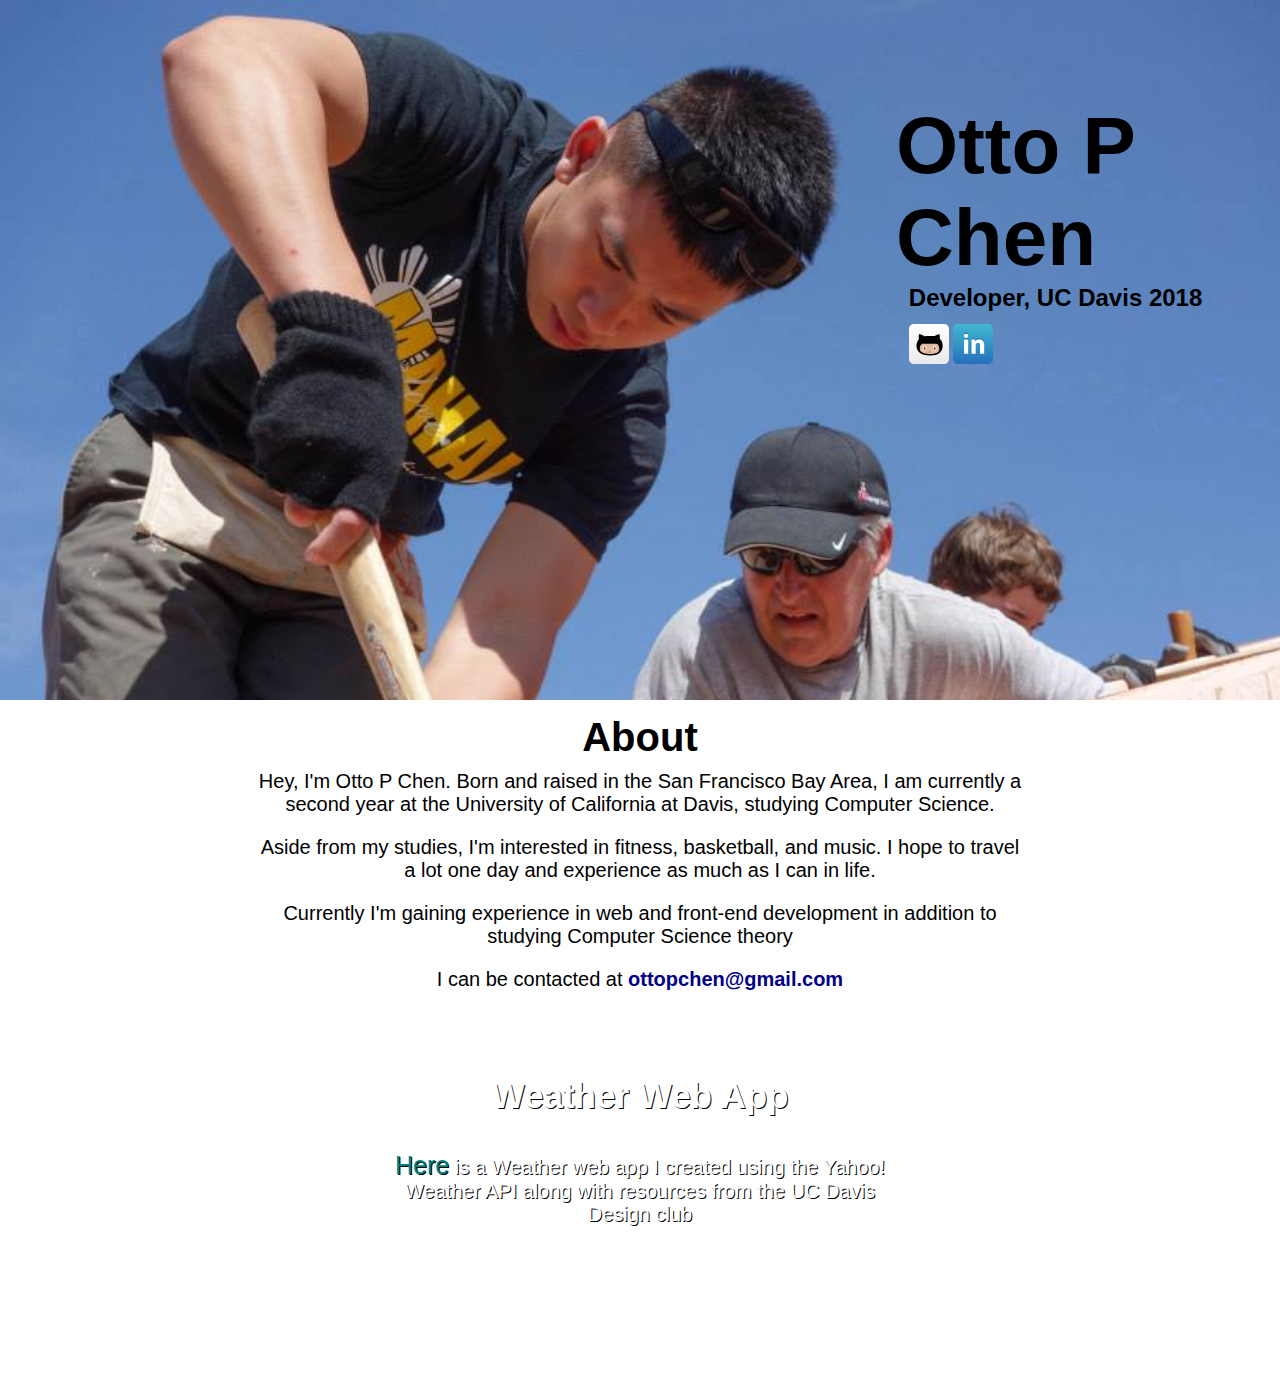
<file: index.html>
<!DOCTYPE html>
<html>
<head>
	<meta charset="UTF-8">
	<title>Otto P Chen</title>
	<link rel="stylesheet" type="text/css" href="index.css">
</head>

<body>
	<div class="header">
		<h1>Otto P Chen</h1>
		<h2>Developer, UC Davis 2018</h2>
		<ul>
			<li><a href="https://github.com/ottopchen" target="_blank"><img src="github.svg" height="40"></a></li>
			<li><a href="https://www.linkedin.com/in/ottopchen" target="_blank"><img src="linkedin.svg" height="40"></a></li>
		</ul>
	</div>

	<div class="about">
		<h2>About</h2>
		<p>Hey, I'm Otto P Chen. Born and raised in the San Francisco Bay Area, I am currently a second year at the University of California at Davis, studying Computer Science.</p>
		<p>Aside from my studies, I'm interested in fitness, basketball, and music. I hope to travel a lot one day and experience as much as I can in life.</p>
		<p>Currently I'm gaining experience in web and front-end development in addition to studying Computer Science theory</p>
		<p>I can be contacted at <a href="mailto:ottopchen@gmail.com">ottopchen@gmail.com</a>
	</div>

	<div class="weather">
		<h2>Weather Web App</h2>
		<p><a href="weather/weather.html">Here</a> is a Weather web app I created using the Yahoo! Weather API along with resources from the UC Davis Design club</p>
	</div>
</body>

</html>
</file>
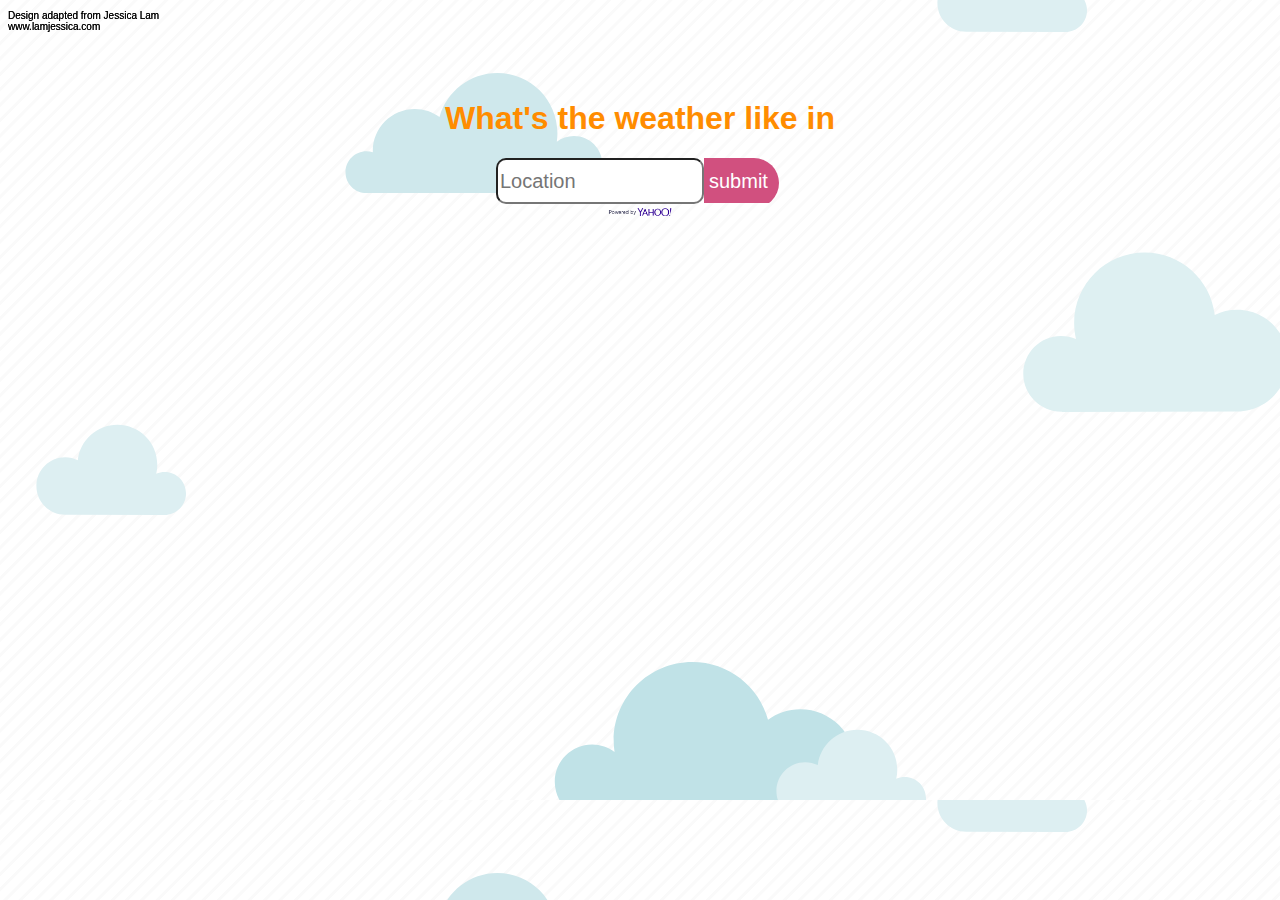
<file: weather/weather.html>
<!DOCTYPE html>
<html>
	<head>
		<meta charset="UTF-8">
		<title>Weather</title>
		<link rel="stylesheet" type="text/css" href="weather.css">
	</head>

	<body>
		<p class="credit">Design adapted from Jessica Lam<br>www.lamjessica.com</p> 
		<div class="header" id="header">
			<h1>What's the weather like in</h1>
			<input type="text" id="location" placeholder="Location"><svg 
id="rightEnd" width="80" height="45" onclick="getLocation()">
<path d="M 0 0 l 50 0 a 25 25 0 0 1 0 50 l -50 0 z" />
			<text id="buttonText" x="5" y="30" >submit</text>
			</svg>
			<img src="yahoo.png" width="70"></img>
			<p id="city"></p>
			<p id="current"></p>
		</div>
		<div class="weather" id="weather">
		</div>
	</body>


	<script type="text/javascript" src="weather.js">
	</script> 
</html>
</file>
<file: index.css>
* {
	margin: 0;
	padding: 0;
	border: 0;
	outline: 0;
}

body {
	font-family: sans-serif;
}

.header {
	background: url("background.jpg") no-repeat top center fixed;
	height: 700px;
	width: 100%;
	background-size: cover;
	min-width: 900px;
}

.header h1 {
	padding-top: 100px;
	margin-left: 70%;
	font-size: 80px;
}

.header h2 {
	margin-left: 71%;
}

.header ul {
	margin-top: 12px;
	list-style-type: none;
	margin-left: 71%;
}

.header li {
	display: inline;
}

.about {
	background-color: white;
	text-align: center;
	padding-top: 15px;
	padding-bottom: 50px;
}

.about h2 {
	font-size: 40px;
}

.about p {
	font-size: 20px;
	margin-left: 20%;
	margin-right: 20%;
	padding-top: 10px;
	padding-bottom: 10px;
}

.about a {
	text-decoration: none;
	font-weight: bold;
	color: darkblue;
}

.weather {
	background: url("weather_background.jpg") no-repeat center center fixed;
	height: 300px;
	width: 100%;
	color: white;
	text-shadow: black 1px 1px;
	text-align: center;
	padding-top: 25px;
}

.weather h2 {
	font-size: 35px;
}

.weather p {
	margin-top: 35px;
	font-size: 20px;
	margin-left: 30%;
	margin-right: 30%;
}

.weather a {
	color: teal;
	font-size: 25px;
	text-decoration: none;
}
</file>
<file: weather/weather.css>
body {
	background-image: url("background.svg");
	font-family: sans-serif;

}


.credit {
	position:fixed;
	top: 0;
	font-size: 10px;
	text-shadow: 0px 0px black;
}

.header {
	margin-top: 100px;
	text-align: center;
	color: darkorange;
}

input#location {
	width: 200px;
	height: 40px;
	font-size: 20px;
	border-radius: 10px;
	vertical-align: top;
}

img {
	display: block;
	margin-left: auto;
	margin-right: auto;

}

p#city {
	font-size: 25px;
}

p#current {
	font-size: 30px;
	color: orange;
}

svg#rightEnd {
	vertical-align: top;
	fill: #D1507F;
}

svg#rightEnd:hover {
	fill: #557722;
}

text#buttonText {
	fill: #ffffff;
	font-size: 20px;
}

.weather p {
	flex-grow: 1;
	text-align: center;
	color: white;
}

.weather {
	font-size: 18px;
	display: flex;
	position: fixed;
	bottom: 0;
	left: 0;
	width: 100%;
	flex-direction: row;
	flex-grow: 1;
	background: lightblue;
}
</file>
